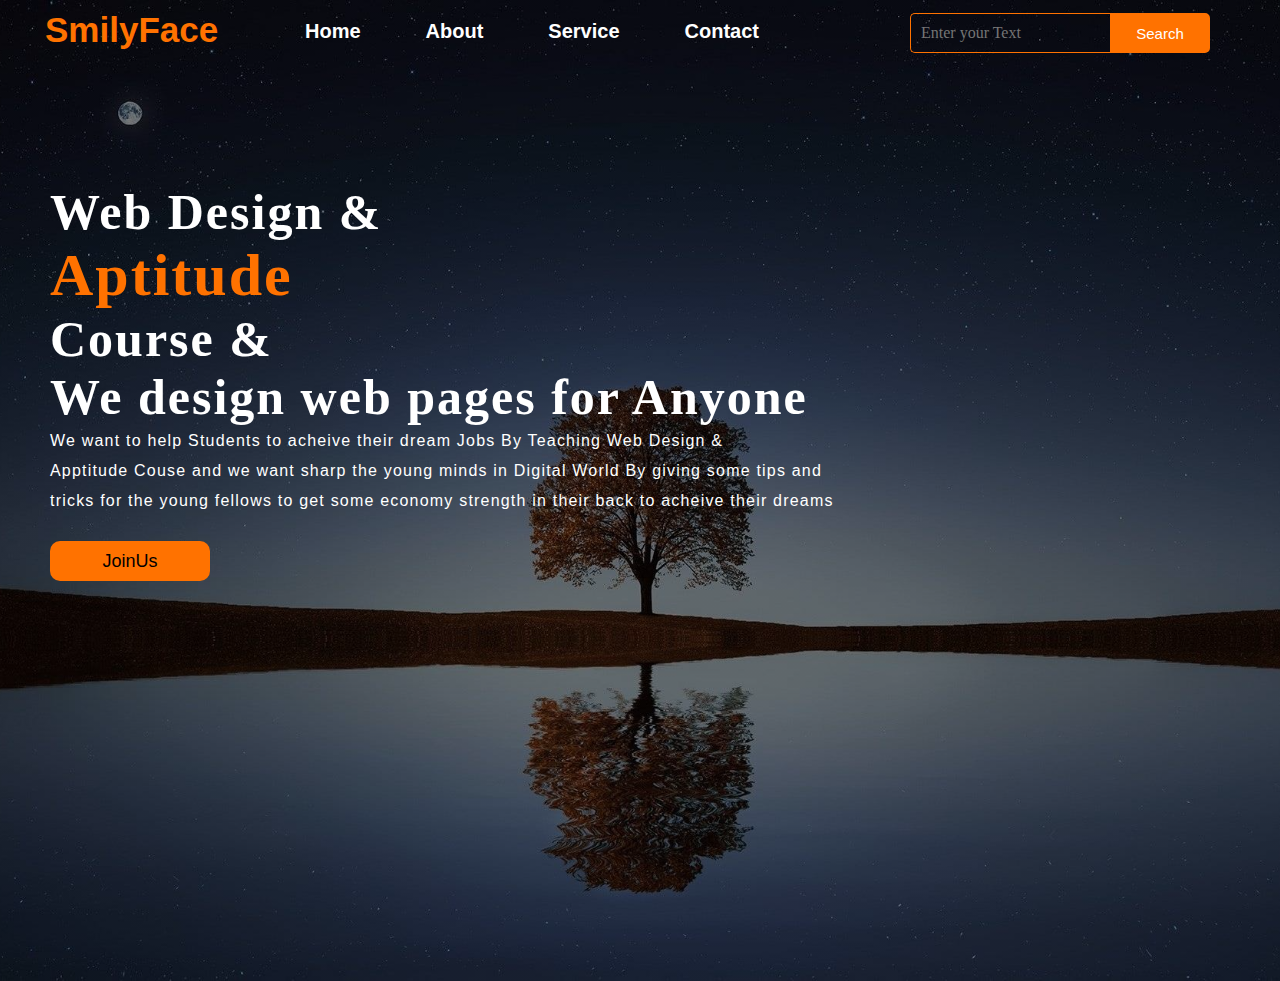
<file: index.html>
<!DOCTYPE html>
<html lang="en">
<head>
    <meta charset="UTF-8">
    <meta http-equiv="X-UA-Compatible" content="IE=edge">
    <meta name="viewport" content="width=device-width, initial-scale=1.0">
    <title>Smiley.com</title>
    <link rel="stylesheet" href="style.css">
</head>
<body>
    <div class="main">
        <div class="navbar">
            <div class="icon">
                <h2 class="logo">SmilyFace</h2>

            </div>
            <div class="menu">
                <ul>
                    <li><a href="http://127.0.0.1:5500/index.html">Home</a></li>
                    <li><a href="http://127.0.0.1:5500/about.html">About</a></li>
                    <li><a href="http://127.0.0.1:5500/service.html">Service</a></li>
                    <li><a href="http://127.0.0.1:5500/contact.html">Contact</a></li>
                </ul>
            </div>
            <div class="search">
                <input class="srch" type="search" name="" placeholder="Enter your Text">
                <a href="#"> <button class="btn">Search</button></a>
            </div>
        </div>
        <!-- Now we are creating the content-->
        <div class="content">
            <h1>Web Design & <br><span>Aptitude</span><br>Course &<br>We design web pages for Anyone</h1>
            <p class="par"> We want to help Students to acheive their dream Jobs By Teaching Web Design & <br>
            Apptitude Couse and we want sharp the young minds in Digital World By giving some tips and <br> 
            tricks for the young fellows to get some economy strength in their back to acheive their dreams</p>
            <button class="cn"><a href="http://127.0.0.1:5500/sign.html?">JoinUs</a></button>

            
        </div>
    </div>
    

    
</body>
</html>
</file>
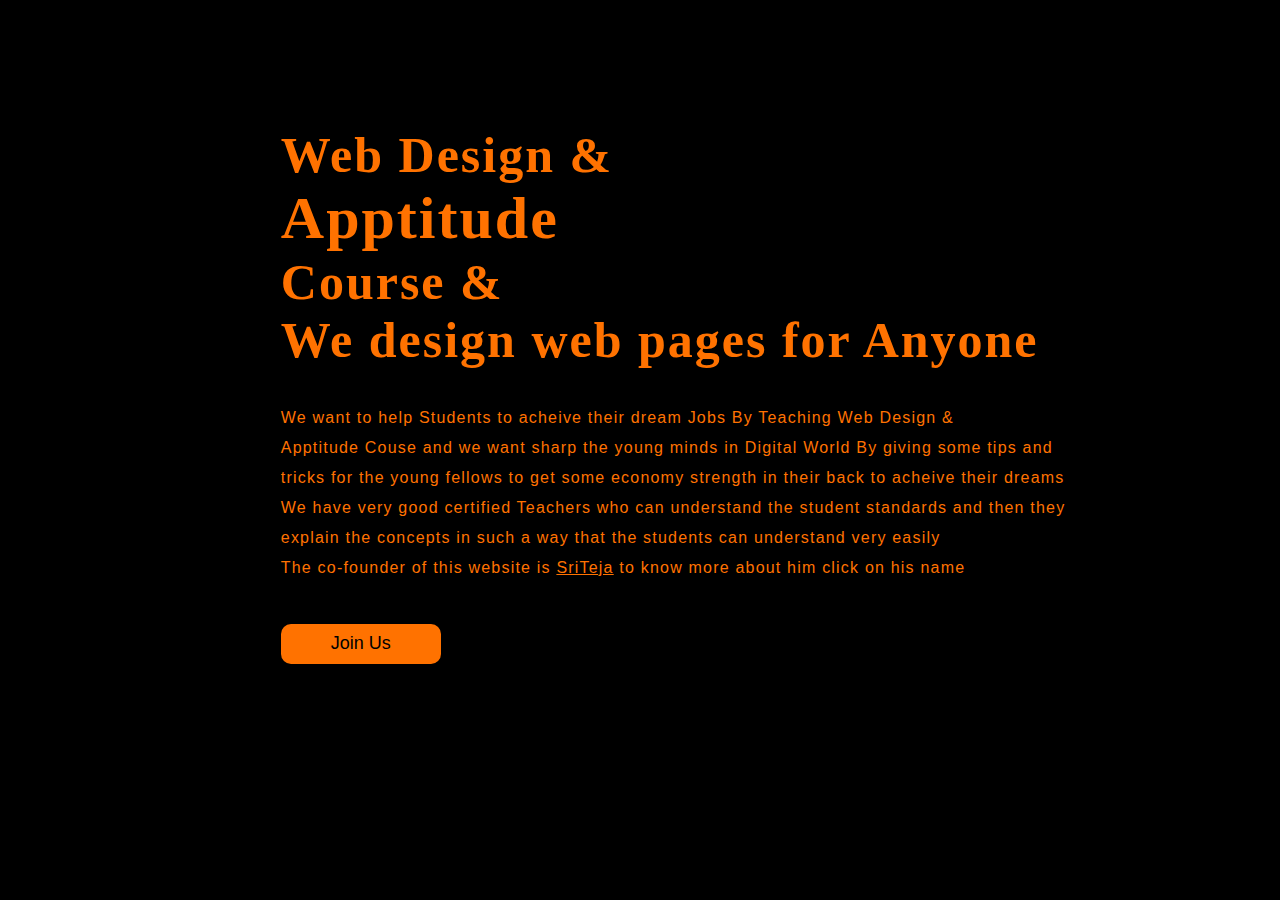
<file: about.html>
<!DOCTYPE html>
<html lang="en">
<head>
    <meta charset="UTF-8">
    <meta http-equiv="X-UA-Compatible" content="IE=edge">
    <meta name="viewport" content="width=device-width, initial-scale=1.0">
    <title>About smileyface.com</title>
    <style>
        *{
            background-color: black;

        }
        
        .content{
            width: 1400px;
            height: auto;
            margin-left: 20%;
            margin-top: 10px;
            color: #ff7200;
            position: relative;
        }
        .content .par{
            padding-left: 20px;
            padding-bottom: 25px;
            font-family: Arial;
            letter-spacing: 1.2px;
            line-height: 30px;
        }
        .content h1{
            font-family: 'Times New Roman';
            font-size: 50px;
            padding-left: 20px;
            margin-top: 9%;
            letter-spacing: 2px;
        }
        .content .cn{
            width: 160px;
            height: 40px;
            background: #ff7200;
            border: none;
            margin-bottom: 10px;
            margin-left: 20px;
            font-size: 18px;
            border-radius: 10px;
            cursor: pointer;
            transition: 00.4s ease;
        }
        .content .cn a{
            text-decoration: none;
            color: #000;
            transition: .3s ease;
        }
        .cn:hover{
            background-color: #fff;
        }
        .content span{
            color: #ff7200;
            font-size: 60px;
        }
        .content a{
            color: #ff7200;
        }
    </style>
</head>
<body>
    <div class="main">
        <div class="content">
            <h1>Web Design & <br><span>Apptitude</span><br>Course &<br>We design web pages for Anyone</h1>
            <p class="par"> We want to help Students to acheive their dream Jobs By Teaching Web Design & <br>
            Apptitude Couse and we want sharp the young minds in Digital World By giving some tips and <br> 
            tricks for the young fellows to get some economy strength in their back to acheive their dreams <br>
            We have very good certified Teachers who can understand the student standards and then they <br>
            explain the concepts in such a way that the students can understand very easily <br>
            The co-founder of this website is <a href="http://127.0.0.1:5500/cofounder.html">SriTeja</a> to know more about him click on his name</p>
            <button class="cn"><a href="http://127.0.0.1:5500/sign.html"></a>Join Us</button>

        </div>
    </div>
</body>
</html>
</file>
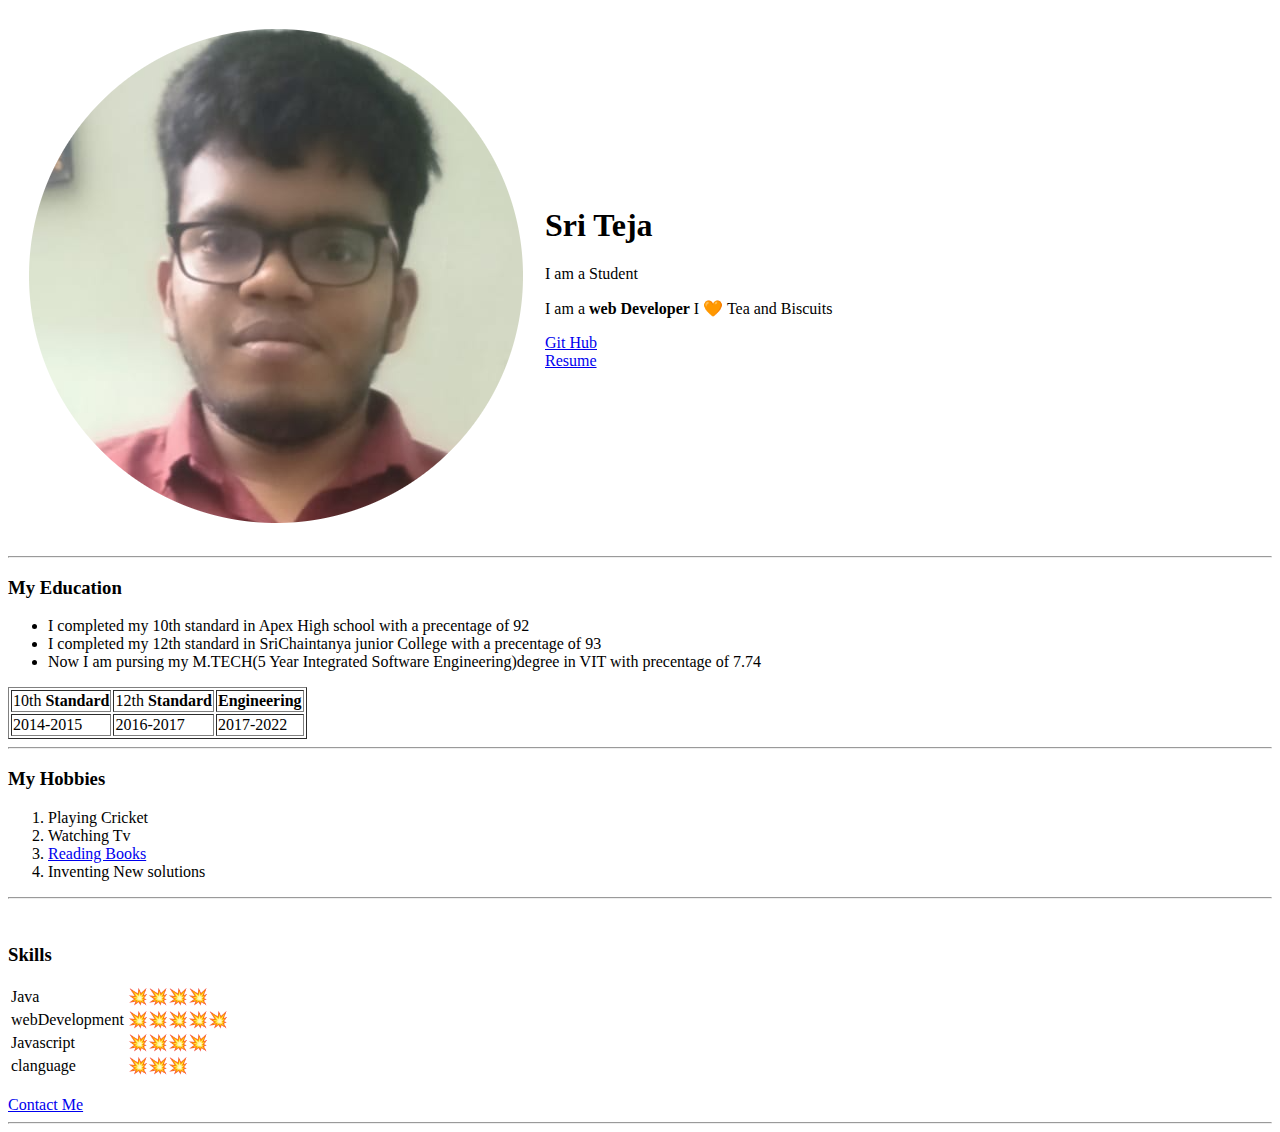
<file: cofounder.html>
<!DOCTYPE html>
<html lang="en">
<head>
    <meta charset="UTF-8">
    <meta http-equiv="X-UA-Compatible" content="IE=edge">
    <meta name="viewport" content="width=device-width, initial-scale=1.0">
    <title>Sri Teja's Personal Website</title>
</head>
<body>
    <table cellspacing="20px">
        <tr>
            <td> <img src="images/teja.png" alt="SriTeja SubbaNaidu"></td>
            <td><h1>Sri Teja</h1>
                <p>I am a Student</p>
                <p>I am a <strong>web Developer</strong> I 🧡 Tea and Biscuits</p>
                <a href="https://github.com/Tejaharsha986">Git Hub</a> <br>
                <a href="file:///C:/Users/MAKKE/Downloads/Makkena's%20Resume%20.pdf">Resume</a>
            </td>
        </tr>
    </table>
    <hr >
    <h3>My Education</h3>
    <ul>
    <li>I completed my 10th standard in Apex High school with a precentage of 92</li>
    <li>I completed my 12th standard in SriChaintanya junior College with a precentage of 93</li>
    <li>Now I am pursing my M.TECH(5 Year Integrated Software Engineering)degree in VIT with precentage of 7.74</li>
    </ul>
    <table border="solid 1px">
        <thead>
            <tr>
                <td>10th <strong>Standard</strong></td>
                <td>12th <strong>Standard</strong></td>
                <td><strong>Engineering</strong></td>
            </tr>
        </thead>
        <tr>
            <td>2014-2015</td>
            <td>2016-2017</td>
            <td>2017-2022</td>
        </tr>
    
    </table>
    <hr>
    <h3>My Hobbies</h3>
    <ol>
        <li>Playing Cricket</li>
        <li>Watching Tv</li>
        <li> <a href="https://www.indiamart.com/proddetail/hansel-and-gretel-children-s-story-books-22872363688.html">Reading Books</a></li>
        <li>Inventing New solutions</li>
        
    </ol>
    <hr>
    <br>
    <h3>Skills</h3>
    <table>
        <tr>
            <td>Java </td>
            <td>💥💥💥💥</td>
        </tr>
        <tr>
            <td>webDevelopment</td>
            <td>💥💥💥💥💥</td>
        </tr>
        <tr>
            <td>Javascript</td>
            <td>💥💥💥💥</td>
        </tr>
        <tr>
            <td>clanguage</td>
            <td>💥💥💥</td>
        </tr>
    </table> 
    <br>

    <a href=http://127.0.0.1:5500/co-contacts.html>Contact Me</a>
    <hr>    
</body>
</html>
</file>
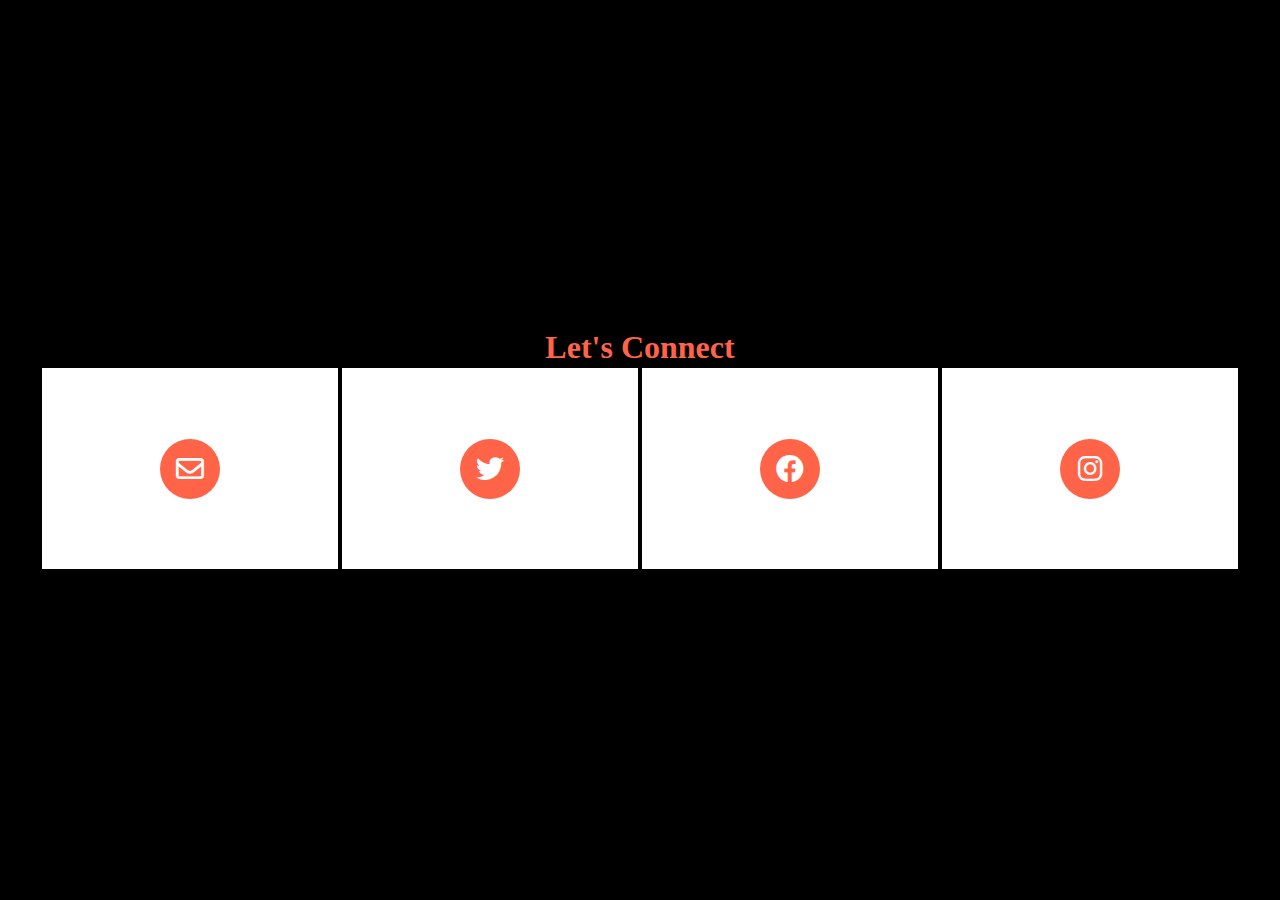
<file: contact.html>
<!DOCTYPE html>
<html lang="en">
<head>
    <meta charset="UTF-8">
    <meta http-equiv="X-UA-Compatible" content="IE=edge">
    <meta name="viewport" content="width=device-width, initial-scale=1.0">
    <title>Contact Page</title>
    <link rel="stylesheet" href="contact.css">
    <link rel="stylesheet" href="https://cdnjs.cloudflare.com/ajax/libs/font-awesome/6.0.0-beta2/css/all.min.css">
</head>
<body>
    <div class="main">
        <h1>Let's Connect</h1>
        <div class="contact">
           <div class="card">
             <i class="card-icon far fa-envelope"></i>
               
           </div> 
           
           <div class="card">
                <i class="card-icon fab fa-twitter"></i>
               
            </div>
            <div class="card">
                <i class="card-icon fab fa-facebook"></i>
                
            </div>
            <div class="card">
                <i class="card-icon fab fa-instagram"></i>
            </div>  
        </div> 

        </div>


    </div>
    
</body>
</html>
</file>
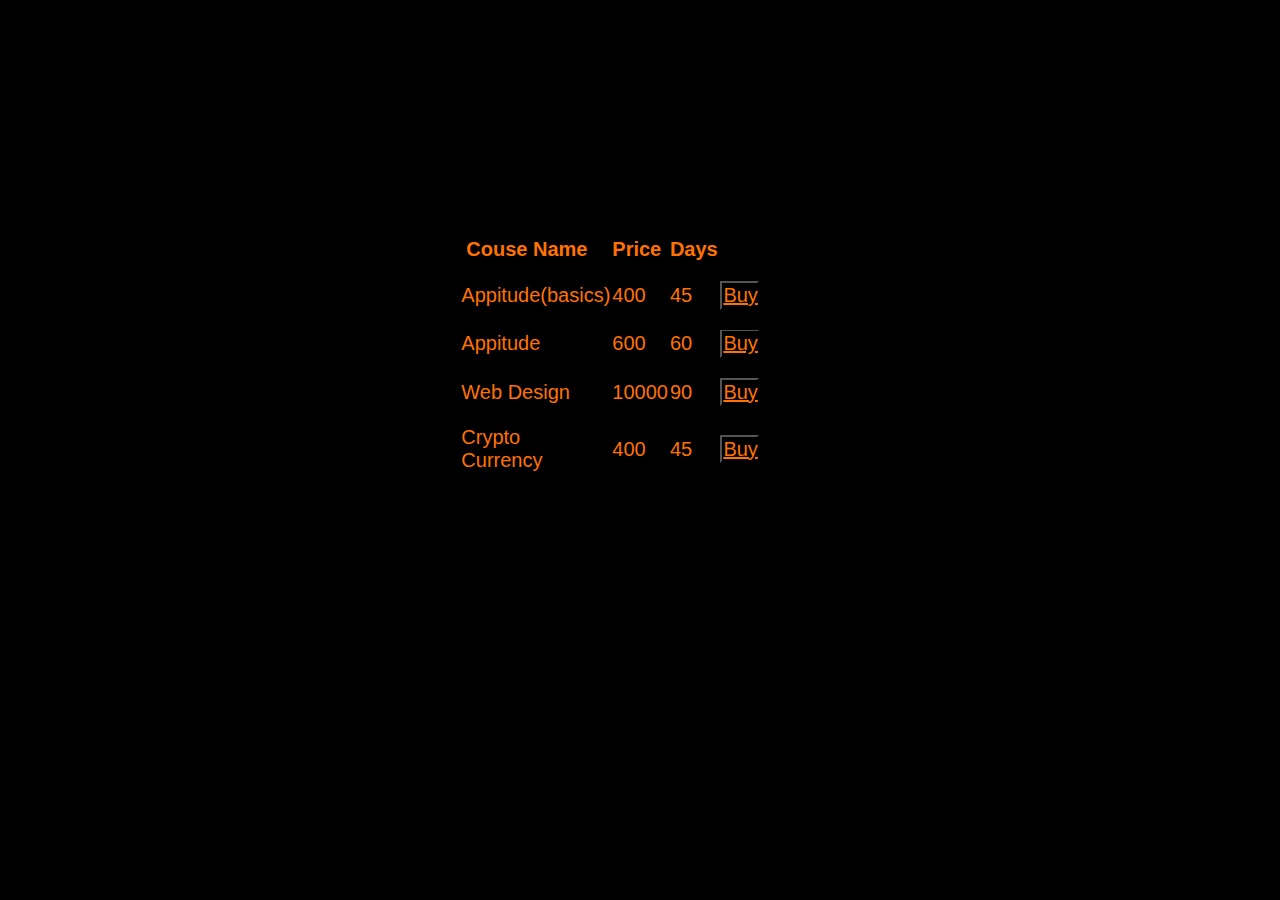
<file: service.html>
<!DOCTYPE html>
<html lang="en">
<head>
    <meta charset="UTF-8">
    <meta http-equiv="X-UA-Compatible" content="IE=edge">
    <meta name="viewport" content="width=device-width, initial-scale=1.0">
    <title>Services</title>
    <style>
        *{
            padding: 3%;
            font-size: 20px;
            background-color: black;
            
         }
        .teja{
            font-size: 18px;
            font-family: sans-serif;
            margin-left: 30%;
            margin-top: 10%;
            color: #ff7200;
        }
        a{
            color: #ff7200;
            transition: 0.4s;
        }
        a:hover{
            color: #fff;
        }
        table{
            width:30%;
            height:70%;
            top: 20%;
        }
    </style>
</head>
<body>
    <table class="teja" >
        <tr>
            <th>Couse Name</th>
            <th>Price</th>
            <th>Days</th>
            <th></th>
        </tr>
        <tr>
            <td>Appitude(basics)</td>
            <td>400</td>
            <td> 45</td>
            <td><button><a href="http://127.0.0.1:5500/thank.html">Buy</a></button></td>
        </tr>
        <tr>
            <td>Appitude</td>
            <td>600</td>
            <td> 60</td>
            <td><button><a href="http://127.0.0.1:5500/thank.html">Buy</a></button></td>
        </tr>
        <td>Web Design</td>
        <td>10000</td>
        <td> 90</td>
        <td><button><a href="http://127.0.0.1:5500/thank.html">Buy</a></button></td>
        <tr>
        <td>Crypto Currency</td>
        <td>400</td>
        <td> 45</td>
        <td><button><a href="http://127.0.0.1:5500/thank.html">Buy</a></button></td>
        </tr>
    </table>
</body>
</html>
</file>
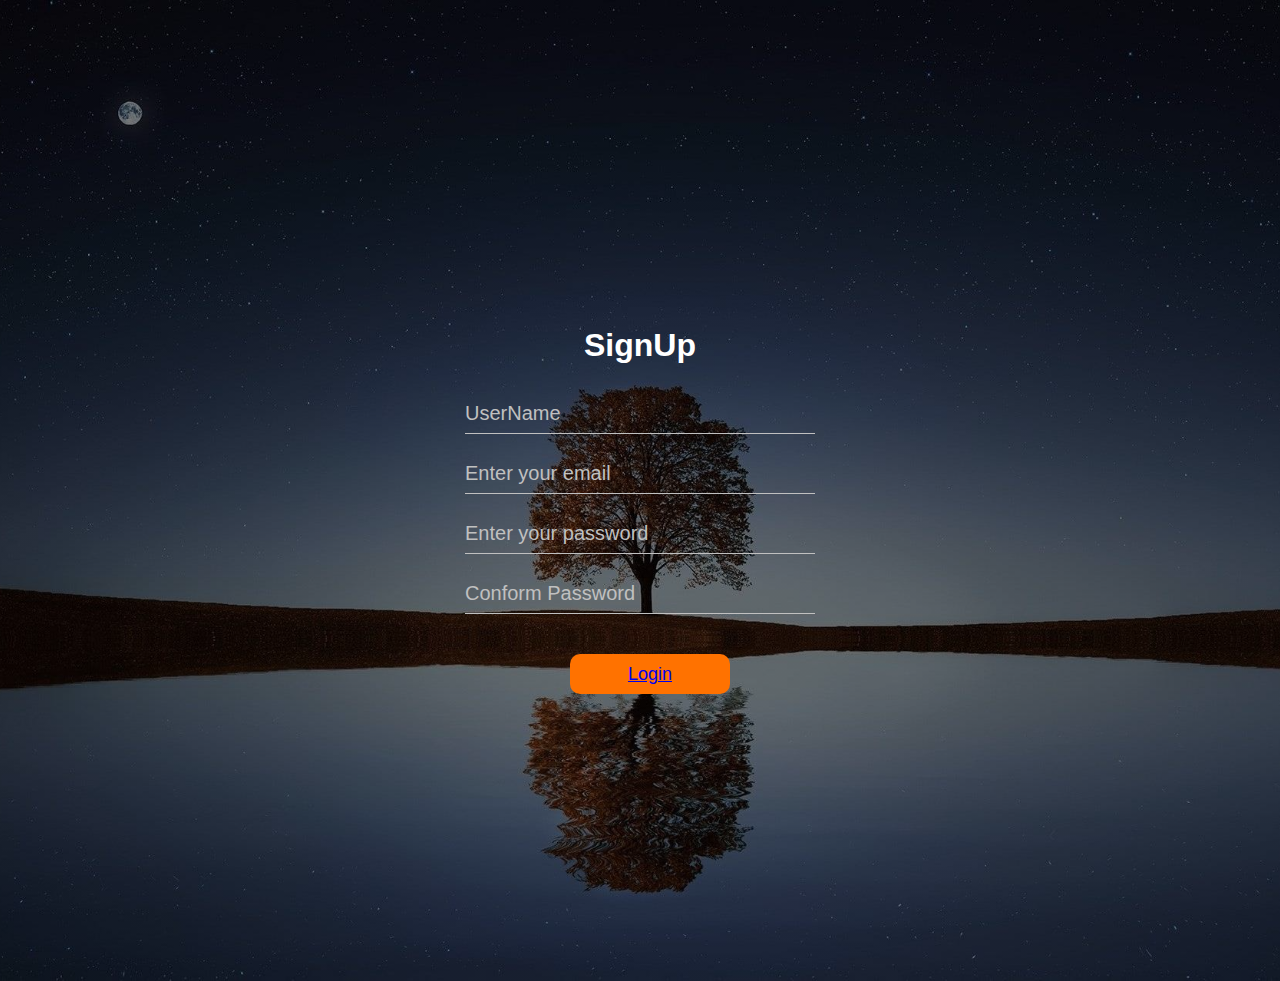
<file: sign.html>
<!DOCTYPE html>
<html lang="en">
<head>
  <meta charset="UTF-8">
  <meta http-equiv="X-UA-Compatible" content="IE=edge">
  <meta name="viewport" content="width=device-width, initial-scale=1.0">
  <title>SignUp Form</title>
  <link rel="stylesheet" href="she.css">
</head>
<body>
  <script src="app.js"></script>
  <form>
    <h1>SignUp</h1>
    <input id="username" type="text" name="" placeholder="UserName">
    <input id="email" type="email" name="" placeholder="Enter your email">
    <input id="pass" type="password" name="" placeholder="Enter your password">
    <input type="password" name="" placeholder="Conform Password">
    <button type="submit" onclick = "signup()"><a href="http://127.0.0.1:5500/index.html">Login</a></button>
  </form>
  
  
</body>
</html>
</file>
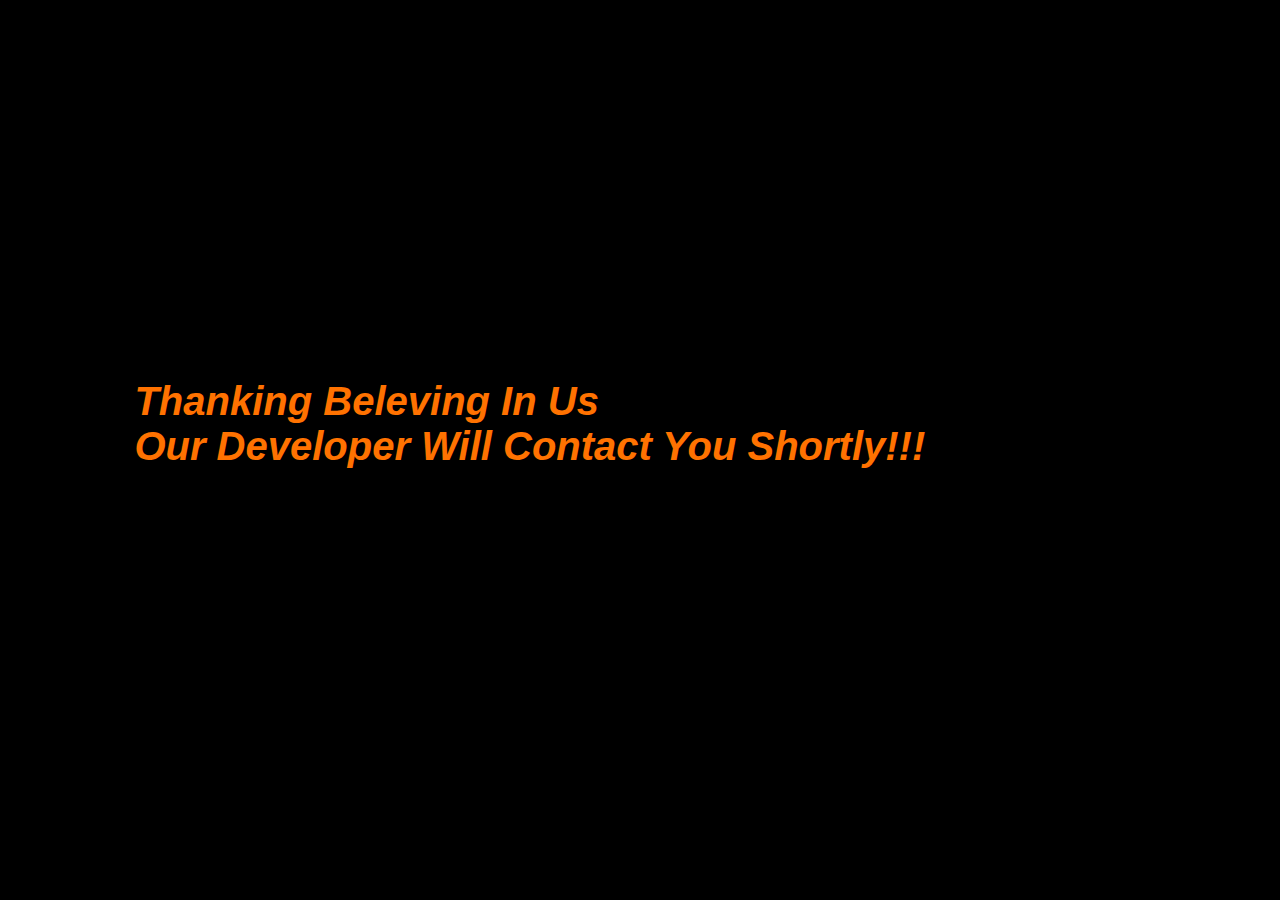
<file: thank.html>
<!DOCTYPE html>
<html lang="en">
<head>
    <meta charset="UTF-8">
    <meta http-equiv="X-UA-Compatible" content="IE=edge">
    <meta name="viewport" content="width=device-width, initial-scale=1.0">
    <title>Document</title>
    <style>
        *{
            background-color:black;
            
        }
        h1{
            font-size: 40px;;
            font-family: sans-serif;
            font-weight: bold;
            position: relative;
            margin-top: 30%;
            margin-left: 10%;
            color: #ff7200;
            font-style: italic;

        }
    </style>
</head>
<body>
    <h1>
        Thanking Beleving In Us <br>Our Developer Will Contact You Shortly!!!
    </h1>
    
</body>
</html>
</file>
<file: style.css>
*{
    margin: 0%;
    padding: 0%;
}
.main{
    width: 100%;
    background: linear-gradient(to top, rgba(0,0,0,0.5)50%,rgba(0,0,0,0.5)50%),url(images/1.jpg);
    background-position: center;
    background-size: cover;
    height: 109vh;
}
.navbar{
    width: 1200px;
    height: 75px;
    margin: auto;
}
.icon{
    width: 200px;
    float: left;
    height: 70px;
}
.logo{
    color: #ff7200;
    font-size: 35px;
    font-family: Arial;
    padding: 5px;
    float: left;
    padding-top: 10px;
}
.menu{
    width: 400px;
    float: left;
    height: 70px;
}
ul{
    float: left;
    display: flex;
    align-items: center;
}
ul li{
    list-style: none;
    margin-left: 65px;
    margin-top: 20px;
    font-size: 20px;
}
ul li a{
    text-decoration: indigo;
    color: #ffff;
    font-family: Arial;
    font-weight: bold;
    
    
}
ul li a:hover{
    color: #ff300f;
}
.search{
    width: 330px;
    float: left;
    margin-left: 270px;

}
.srch{
    font-family: 'Times New Roman';
    width: 200px;
    height: 40px;
    background: transparent;
    border: 1px solid #ff7200;
    margin-top: 13px;
    
    color: #ffff;
    border-right: none;
    font-size: 16px;
    float: left;
    padding: 10px;
    border-bottom-left-radius: 5px;
    border-top-left-radius: 5px;
}
.btn{
    width: 100px;
    height: 40px;
    background: #ff7200;
    border: 2px solid #ff7200;
    margin-top: 13px;
    color: #ffff;
    font-size: 15px;
    border-bottom-right-radius: 5px;
    border-top-right-radius: 5px;
    transition: 0.4s;
}
.btn:focus{
    outline: none;
}
.srch:focus{
    outline: none;
}
/* we are giving style to the content*/
.content{
    width: 1200px;
    height: auto;
    margin-left: 30px;
    color: #ffff;
    position: relative;
}
.content .par{
    padding-left: 20px;
    padding-bottom: 25px;
    font-family: Arial;
    letter-spacing: 1.2px;
    line-height: 30px;
}
.content h1{
    font-family: 'Times New Roman';
    font-size: 50px;
    padding-left: 20px;
    margin-top: 9%;
    letter-spacing: 2px;
}
.content .cn{
    width: 160px;
    height: 40px;
    background: #ff7200;
    border: none;
    margin-bottom: 10px;
    margin-left: 20px;
    font-size: 18px;
    border-radius: 10px;
    cursor: pointer;
    transition: 00.4s ease;
}
.content .cn a{
    text-decoration: none;
    color: #000;
    transition: .3s ease;
}
.cn:hover{
    background-color: #fff;
}
.content span{
    color: #ff7200;
    font-size: 60px;
}

/* Now we are styling the Login Bar*/
</file>
<file: contact.css>
*{
    margin: 0px;
    padding: 0px;
}
body{
    min-height: 100vh;
    display: flex;
    align-items: center;
    justify-content: center;
    background-color:black;
}

.contact{
    display: flex;
    width: 100%;
    max-width: 1200px;
    align-items: center;
    justify-content: center;
    padding: 0.20px;
}
.card{
    background: #fff;
    padding: 0.20px;
    margin: 2px;
    width: calc(33% - 20px);
    height: 200px;
    width: 300px;
    display: flex;
    flex-direction: column;
    justify-content: center;
    align-items: center;
    color: #fff;
    cursor: pointer;
}
.card-icon{
    font-size: 28px;
    background: #ff6348;
    width: 60px;
    height: 60px;
    text-align: center;
    line-height: 60px !important;
    border-radius: 50%;
    transition: 0.3s linear;
}
.card:hover .card-icon{
    background: none;
    color: #ff6348;
    transform: scale(1.6);

}
h1{
    color: #ff6348;
    top: 30%;
    display: flex;
    align-items: center;
    justify-content: center;
}
</file>
<file: she.css>
*{
    margin: 0%;
    padding: 0%;
    font-family: sans-serif;
    box-sizing: border-box;
}
body{
    display: flex;
    justify-content: center;
    align-items: center;
    flex-direction: column;
    height: 109vh;
    background: linear-gradient(to top, rgba(0,0,0,0.5)50%,rgba(0,0,0,0.5)50%),url(images/1.jpg);
    background-position: center;
    background-size: cover;
}
form{
    margin-top: 50px;
    text-align: center;
}
input{
    display: block;
    width: 350px;
    height:40px ;
    margin: 20px;
    border: none;
    outline: none;
    font-size: 20px;
    border-bottom: 1px solid silver;
    background: transparent;
    color: #fff;
    
}
button{
    width: 160px;
    height: 40px;
    background: #ff7200;
    border: none;
    margin-bottom: 10px;
    margin-left: 20px;
    font-size: 18px;
    border-radius: 10px;
    cursor: pointer;
    transition: 00.4s ease;
    margin-top: 20px;
}
button:hover{
    background-color:#fff;
}
form h1{
    margin-bottom: 30px;
    color: #fff;
}
::placeholder{
    color: silver;
}
</file>
